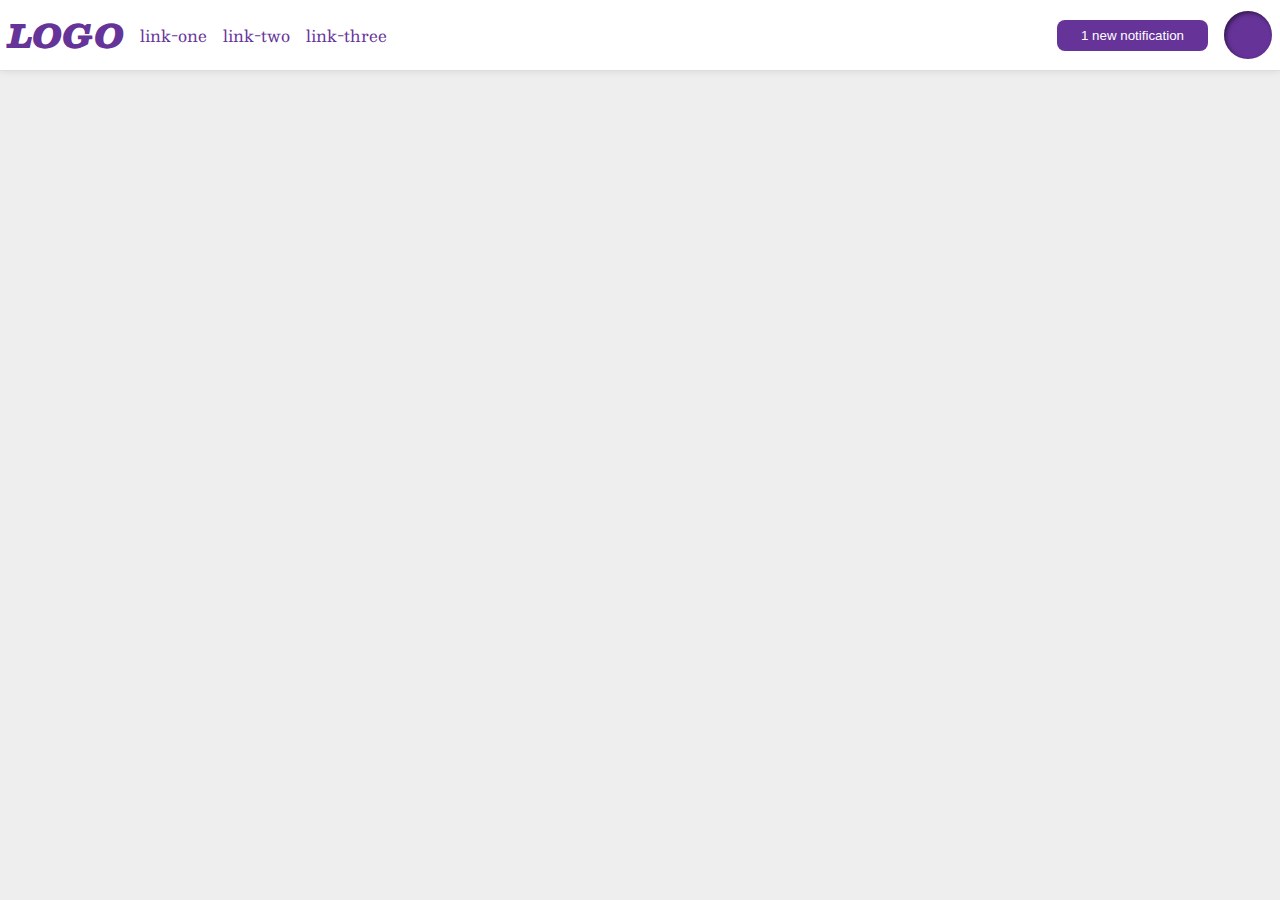
<file: flex/03-flex-header-2/index.html>
<!DOCTYPE html>
<html lang="en">

<head>
  <meta charset="UTF-8">
  <meta http-equiv="X-UA-Compatible" content="IE=edge">
  <meta name="viewport" content="width=device-width, initial-scale=1.0">
  <title>Flex Header 2</title>
  <link rel="stylesheet" href="style.css">
</head>

<body>
  <div class="header">
    <div class="left">
      <div class="logo">
        LOGO
      </div>
      <ul class="links">
        <li><a href="google.com">link-one</a></li>
        <li><a href="google.com">link-two</a></li>
        <li><a href="google.com">link-three</a></li>
      </ul>
    </div>
    <div class="right">
      <button class="notifications">
        1 new notification
      </button>
      <div class="profile-image"></div>
    </div>
  </div>
</body>

</html>
</file>
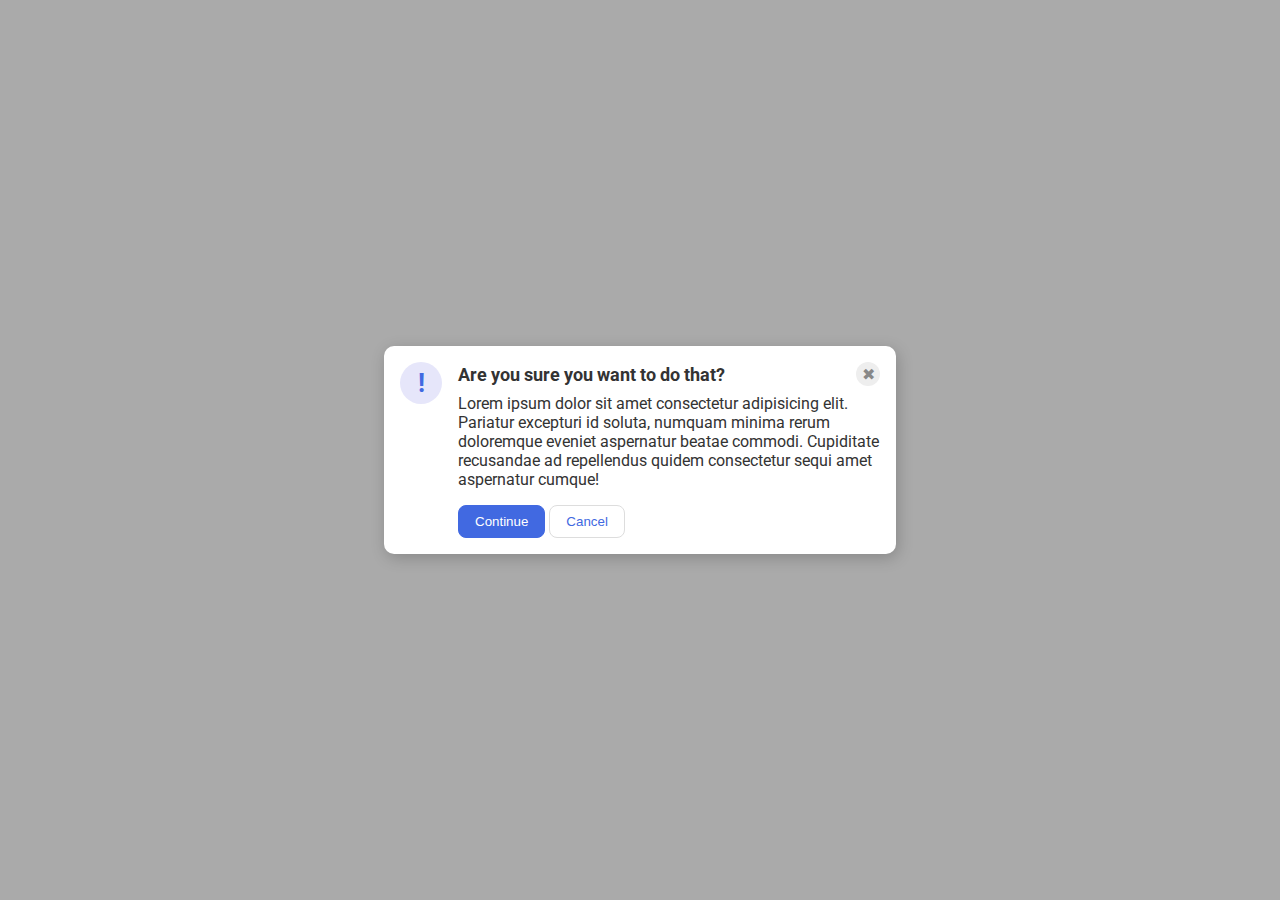
<file: flex/05-flex-modal/index.html>
<!DOCTYPE html>
<html lang="en">

<head>
  <meta charset="UTF-8">
  <meta http-equiv="X-UA-Compatible" content="IE=edge">
  <meta name="viewport" content="width=device-width, initial-scale=1.0">
  <link rel="stylesheet" href="style.css">
  <title>Modal</title>
</head>

<body>
  <div class="modal">
    <div class="icon">!</div>
    <div class="container">
      <div class="header">Are you sure you want to do that?
        <div class="close-button">✖</div>
      </div>
      <div class="text">Lorem ipsum dolor sit amet consectetur adipisicing elit. Pariatur excepturi id soluta, numquam
        minima rerum doloremque eveniet aspernatur beatae commodi. Cupiditate recusandae ad repellendus quidem
        consectetur
        sequi amet aspernatur cumque!</div>
      <button class="continue">Continue</button>
      <button class="cancel">Cancel</button>
    </div>
  </div>
</body>

</html>
</file>
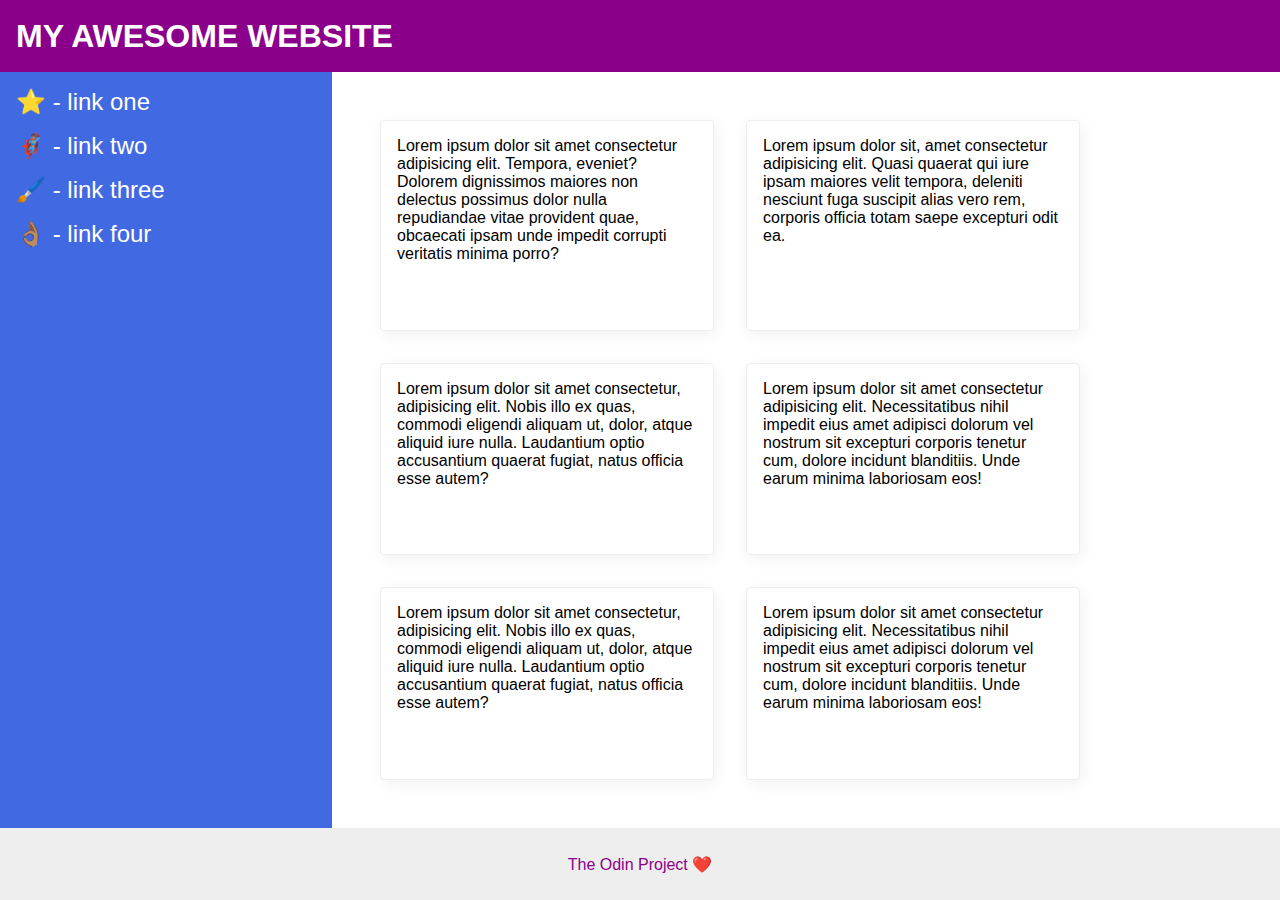
<file: flex/07-flex-layout-2/index.html>
<!DOCTYPE html>
<html lang="en">

<head>
  <meta charset="UTF-8">
  <meta http-equiv="X-UA-Compatible" content="IE=edge">
  <meta name="viewport" content="width=device-width, initial-scale=1.0">
  <title>The Holy Grail</title>
  <link rel="stylesheet" href="style.css">
</head>

<body>
  <div class="header">
    MY AWESOME WEBSITE
  </div>
  <div class="parent-container">
    <div class="sidebar">
      <ul>
        <li><a href="google.com">⭐ - link one</a></li>
        <li><a href="google.com">🦸🏽‍♂️ - link two</a></li>
        <li><a href="google.com">🖌️ - link three</a></li>
        <li><a href="google.com">👌🏽 - link four</a></li>
      </ul>
    </div>
    <div class="container">
      <div class="card">Lorem ipsum dolor sit amet consectetur adipisicing elit. Tempora, eveniet? Dolorem dignissimos
        maiores non delectus possimus dolor nulla repudiandae vitae provident quae, obcaecati ipsam unde impedit
        corrupti
        veritatis minima porro?</div>
      <div class="card">Lorem ipsum dolor sit, amet consectetur adipisicing elit. Quasi quaerat qui iure ipsam maiores
        velit tempora, deleniti nesciunt fuga suscipit alias vero rem, corporis officia totam saepe excepturi odit ea.
      </div>
      <div class="card">Lorem ipsum dolor sit amet consectetur, adipisicing elit. Nobis illo ex quas, commodi eligendi
        aliquam ut, dolor, atque aliquid iure nulla. Laudantium optio accusantium quaerat fugiat, natus officia esse
        autem?</div>
      <div class="card">Lorem ipsum dolor sit amet consectetur adipisicing elit. Necessitatibus nihil impedit eius amet
        adipisci dolorum vel nostrum sit excepturi corporis tenetur cum, dolore incidunt blanditiis. Unde earum minima
        laboriosam eos!</div>
      <div class="card">Lorem ipsum dolor sit amet consectetur, adipisicing elit. Nobis illo ex quas, commodi eligendi
        aliquam ut, dolor, atque aliquid iure nulla. Laudantium optio accusantium quaerat fugiat, natus officia esse
        autem?</div>
      <div class="card">Lorem ipsum dolor sit amet consectetur adipisicing elit. Necessitatibus nihil impedit eius amet
        adipisci dolorum vel nostrum sit excepturi corporis tenetur cum, dolore incidunt blanditiis. Unde earum minima
        laboriosam eos!</div>
    </div>
  </div>
  <div class="footer">
    The Odin Project ❤️
  </div>
</body>

</html>
</file>
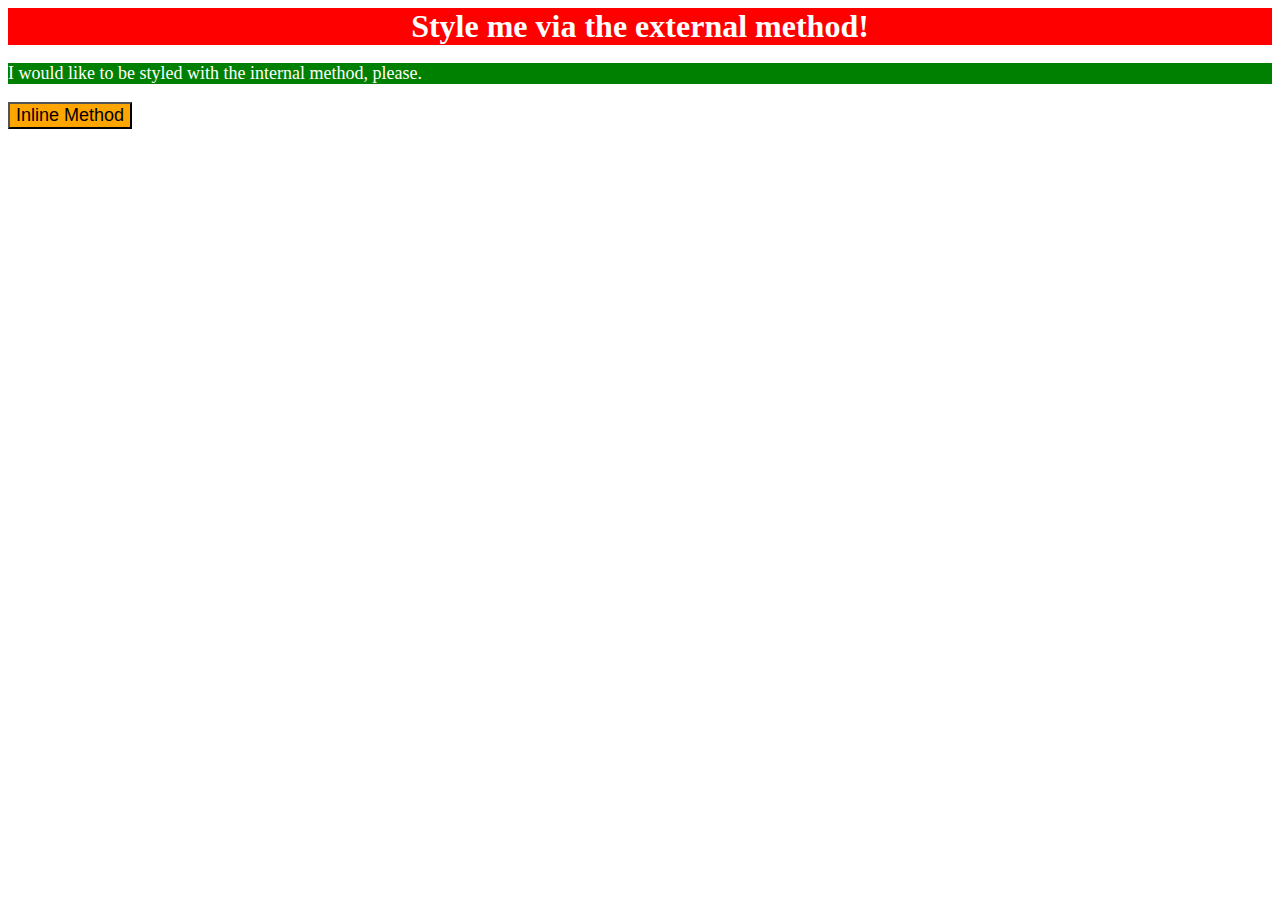
<file: foundations/01-css-methods/index.html>
<!DOCTYPE html>
<html lang="en">

<head>
  <meta charset="UTF-8">
  <meta http-equiv="X-UA-Compatible" content="IE=edge">
  <meta name="viewport" content="width=device-width, initial-scale=1.0">
  <title>Methods for Adding CSS</title>
  <link rel="stylesheet" href="style.css">
  <style>
    p {
      color: white;
      background-color: green;
      font-size: 18px;
    }
  </style>
</head>

<body>
  <div>Style me via the external method!</div>
  <p>I would like to be styled with the internal method, please.</p>
  <button style="background-color: orange; font-size: 18px;">Inline Method</button>
</body>

</html>
</file>
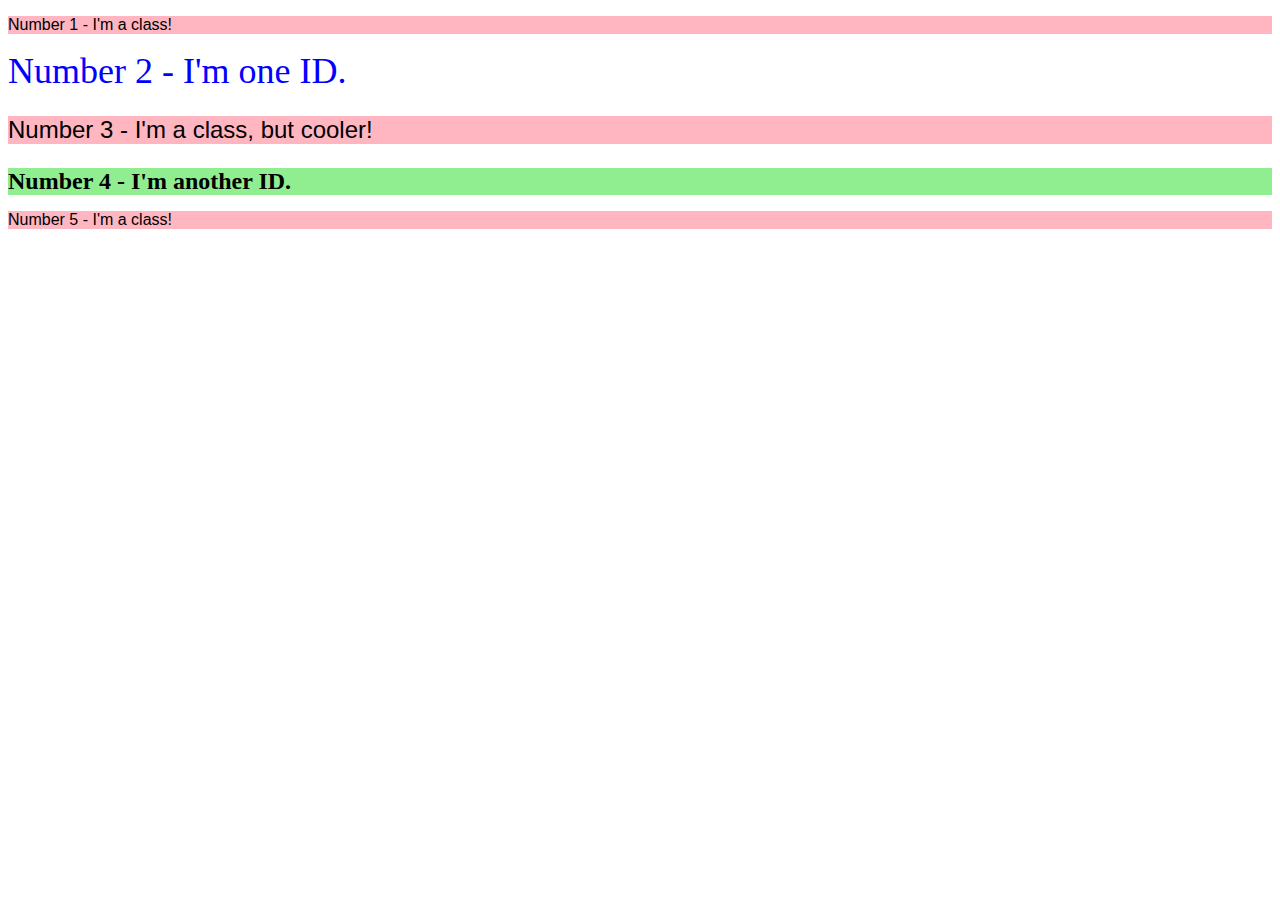
<file: foundations/02-class-id-selectors/index.html>
<!DOCTYPE html>
<html lang="en">

<head>
  <meta charset="UTF-8">
  <meta http-equiv="X-UA-Compatible" content="IE=edge">
  <meta name="viewport" content="width=device-width, initial-scale=1.0">
  <title>Class and ID Selectors</title>
  <link rel="stylesheet" href="style.css">
</head>

<body>
  <p class="odd">Number 1 - I'm a class!</p>
  <div id="firstId">Number 2 - I'm one ID.</div>
  <p class="odd unique">Number 3 - I'm a class, but cooler!</p>
  <div id="secondId">Number 4 - I'm another ID.</div>
  <p class="odd">Number 5 - I'm a class!</p>
</body>

</html>
</file>
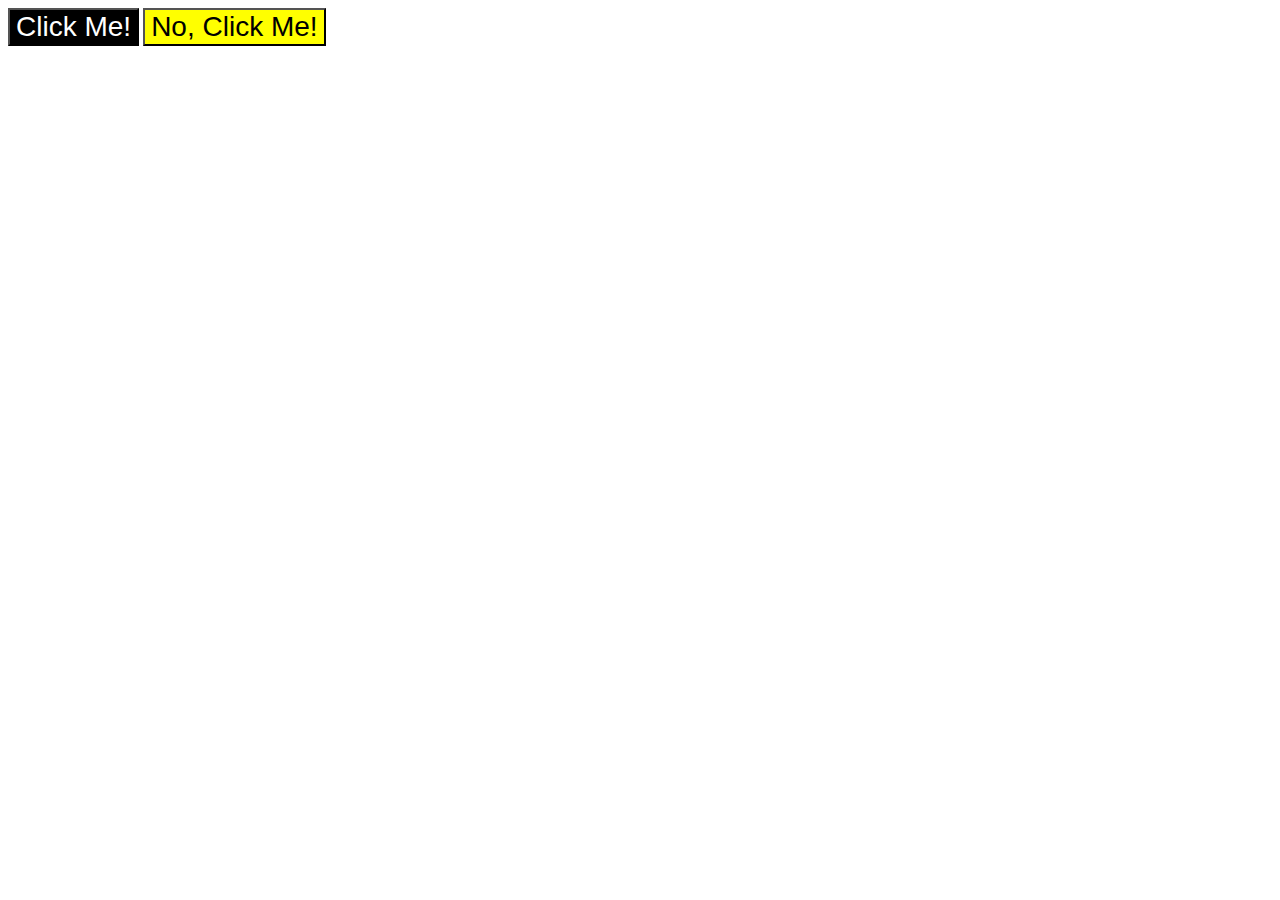
<file: foundations/03-grouping-selectors/index.html>
<!DOCTYPE html>
<html lang="en">

<head>
  <meta charset="UTF-8">
  <meta http-equiv="X-UA-Compatible" content="IE=edge">
  <meta name="viewport" content="width=device-width, initial-scale=1.0">
  <title>Grouping Selectors</title>
  <link rel="stylesheet" href="style.css">
</head>

<body>
  <button class="first">Click Me!</button>
  <button class="second">No, Click Me!</button>
</body>

</html>
</file>
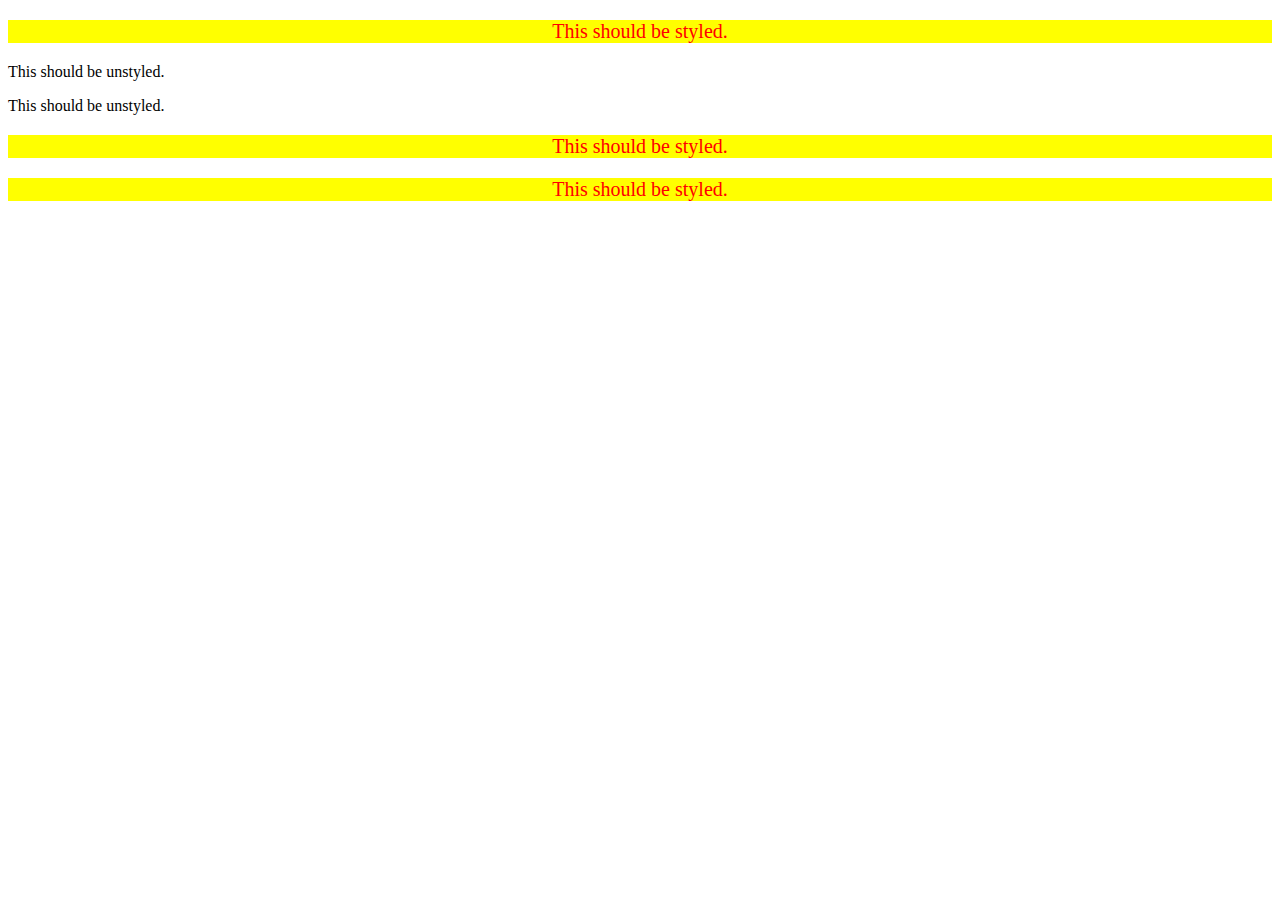
<file: foundations/05-descendant-combinator/index.html>
<!DOCTYPE html>
<html lang="en">

<head>
  <meta charset="UTF-8">
  <meta http-equiv="X-UA-Compatible" content="IE=edge">
  <meta name="viewport" content="width=device-width, initial-scale=1.0">
  <title>Descendant Combinator</title>
  <link rel="stylesheet" href="style.css">
</head>

<body>
  <div class="container">
    <p class="text">This should be styled.</p>
  </div>
  <p class="text">This should be unstyled.</p>
  <p class="text">This should be unstyled.</p>
  <div class="container">
    <p class="text">This should be styled.</p>
    <p class="text">This should be styled.</p>
  </div>
</body>

</html>
</file>
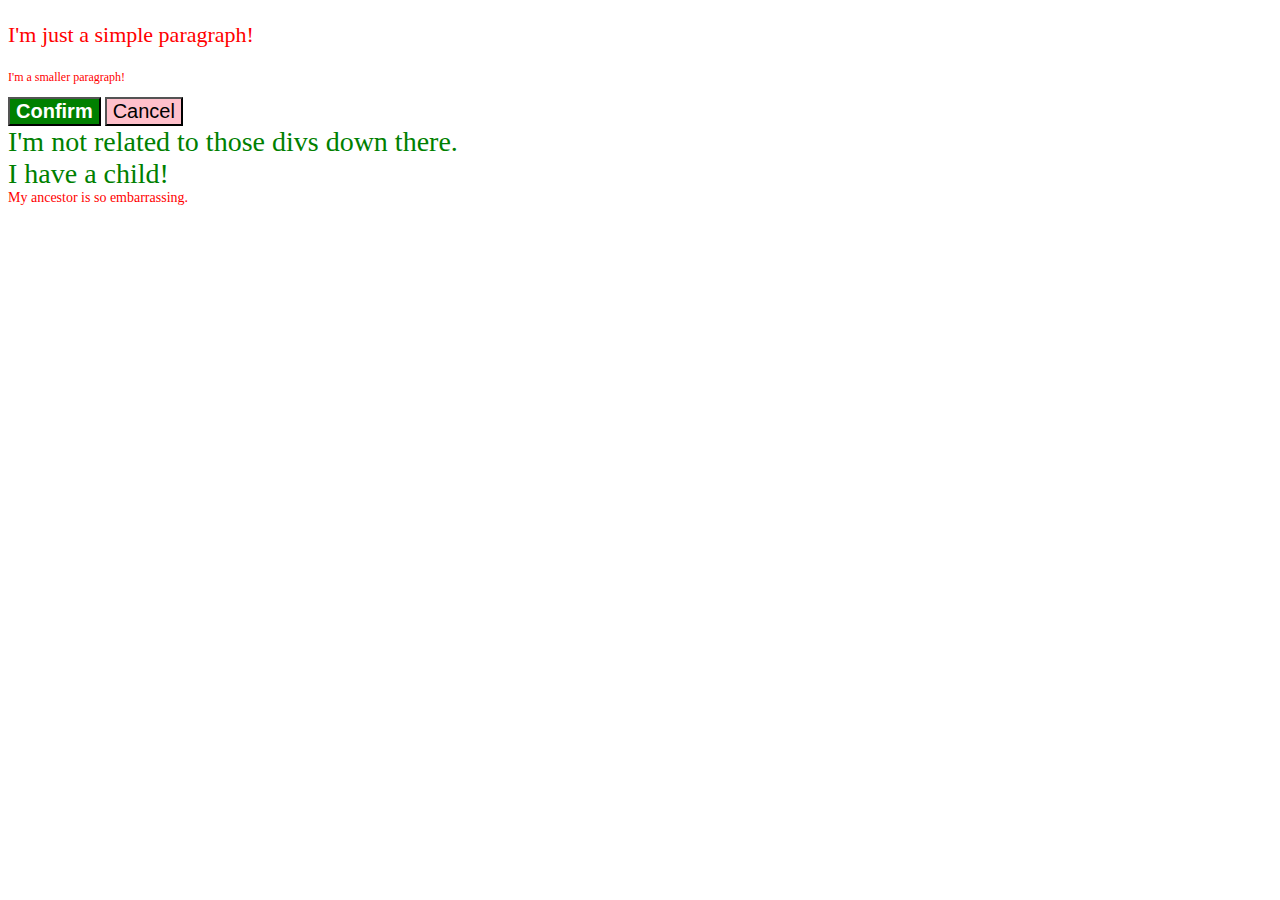
<file: foundations/06-cascade-fix/index.html>
<!DOCTYPE html>
<html lang="en">

<head>
  <meta charset="UTF-8">
  <meta http-equiv="X-UA-Compatible" content="IE=edge">
  <meta name="viewport" content="width=device-width, initial-scale=1.0">
  <title>Fix the Cascade</title>
  <link rel="stylesheet" href="style.css">
</head>

<body>
  <p class="para">I'm just a simple paragraph!</p>
  <p class="para small-para">I'm a smaller paragraph!</p>

  <button id="confirm-button" class="button confirm">Confirm</button>
  <button id="cancel-button" class="button cancel">Cancel</button>

  <div class="text">I'm not related to those divs down there.</div>
  <div class="text">I have a child!
    <div class="text child">My ancestor is so embarrassing.</div>
  </div>
</body>

</html>
</file>
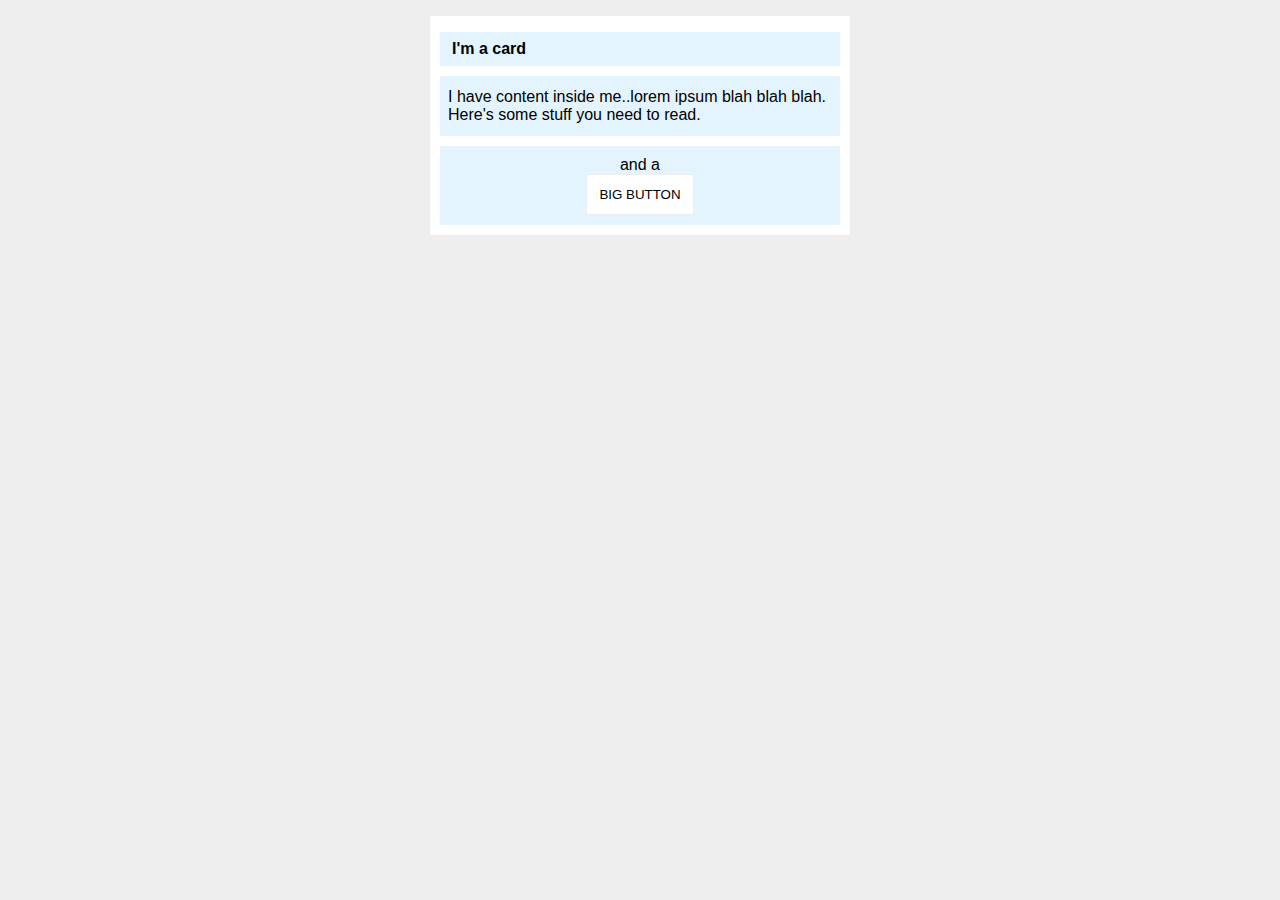
<file: margin-and-padding/margin-and-padding-2/index.html>
<!DOCTYPE html>
<html lang="en">

<head>
  <meta charset="UTF-8">
  <meta http-equiv="X-UA-Compatible" content="IE=edge">
  <meta name="viewport" content="width=device-width, initial-scale=1.0">
  <title>Margin and Padding exercise 2</title>
  <link rel="stylesheet" href="style.css">
</head>

<body>
  <div class="card">
    <h1 class="title">I'm a card</h1>
    <div class="content">I have content inside me..lorem ipsum blah blah blah. Here's some stuff you need to read.</div>
    <div class="button-container">and a <button>BIG BUTTON</button></div>
  </div>
</body>

</html>
</file>
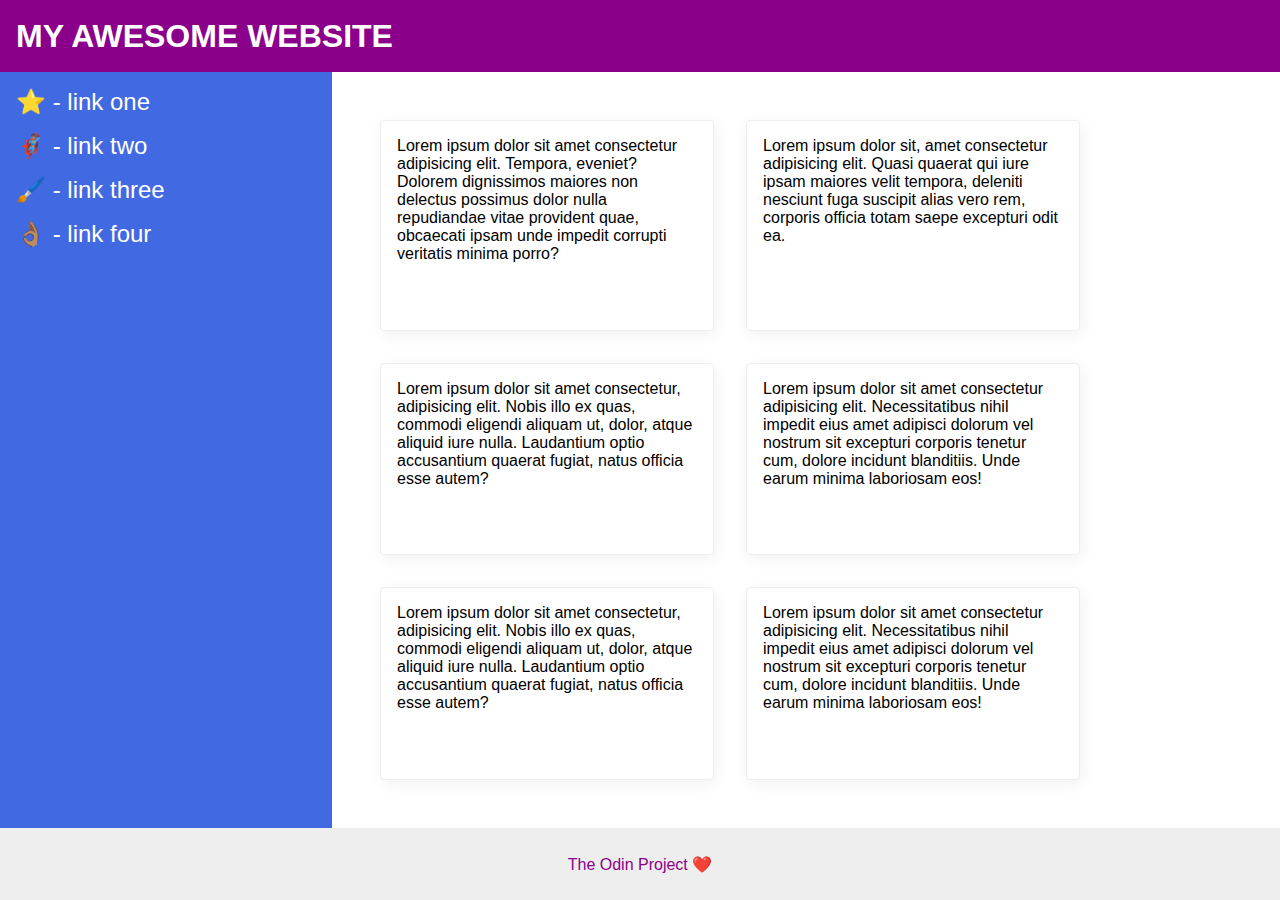
<file: flex/07-flex-layout-2/solution/solution.html>
<!DOCTYPE html>
<html lang="en">

<head>
  <meta charset="UTF-8">
  <meta http-equiv="X-UA-Compatible" content="IE=edge">
  <meta name="viewport" content="width=device-width, initial-scale=1.0">
  <title>The Holy Grail</title>
  <link rel="stylesheet" href="solution.css">
</head>

<body>
  <div class="header">
    MY AWESOME WEBSITE
  </div>
  <div class="body">
    <div class="sidebar">
      <ul>
        <li><a href="google.com">⭐ - link one</a></li>
        <li><a href="google.com">🦸🏽‍♂️ - link two</a></li>
        <li><a href="google.com">🖌️ - link three</a></li>
        <li><a href="google.com">👌🏽 - link four</a></li>
      </ul>
    </div>
    <div class="container">
      <div class="card">Lorem ipsum dolor sit amet consectetur adipisicing elit. Tempora, eveniet? Dolorem dignissimos
        maiores non delectus possimus dolor nulla repudiandae vitae provident quae, obcaecati ipsam unde impedit
        corrupti veritatis minima porro?</div>
      <div class="card">Lorem ipsum dolor sit, amet consectetur adipisicing elit. Quasi quaerat qui iure ipsam maiores
        velit tempora, deleniti nesciunt fuga suscipit alias vero rem, corporis officia totam saepe excepturi odit ea.
      </div>
      <div class="card">Lorem ipsum dolor sit amet consectetur, adipisicing elit. Nobis illo ex quas, commodi eligendi
        aliquam ut, dolor, atque aliquid iure nulla. Laudantium optio accusantium quaerat fugiat, natus officia esse
        autem?</div>
      <div class="card">Lorem ipsum dolor sit amet consectetur adipisicing elit. Necessitatibus nihil impedit eius amet
        adipisci dolorum vel nostrum sit excepturi corporis tenetur cum, dolore incidunt blanditiis. Unde earum minima
        laboriosam eos!</div>
      <div class="card">Lorem ipsum dolor sit amet consectetur, adipisicing elit. Nobis illo ex quas, commodi eligendi
        aliquam ut, dolor, atque aliquid iure nulla. Laudantium optio accusantium quaerat fugiat, natus officia esse
        autem?</div>
      <div class="card">Lorem ipsum dolor sit amet consectetur adipisicing elit. Necessitatibus nihil impedit eius amet
        adipisci dolorum vel nostrum sit excepturi corporis tenetur cum, dolore incidunt blanditiis. Unde earum minima
        laboriosam eos!</div>
    </div>
  </div>
  <div class="footer">
    The Odin Project ❤️
  </div>
</body>

</html>
</file>
<file: flex/03-flex-header-2/style.css>
/* this is some magical font-importing.  
you'll learn about it later. */
@import url('https://fonts.googleapis.com/css2?family=Besley:ital,wght@0,400;1,900&display=swap');

body {
  margin: 0;
  background: #eee;
  font-family: Besley, serif;
}

.header {
  background: white;
  border-bottom: 1px solid #ddd;
  box-shadow: 0 0 8px rgba(0,0,0,.1);
}

.profile-image {
  background: rebeccapurple;
  box-shadow: inset 2px 2px 4px rgba(0,0,0,.5);
  border-radius: 50%;
  width: 48px;
  height:  48px;
}

.logo {
  color: rebeccapurple;
  font-size: 32px;
  font-weight: 900;
  font-style: italic;
}

button {
  border: none;
  border-radius: 8px;
  background: rebeccapurple;
  color: white;
  padding: 8px 24px;
}

a {
  /* this removes the line under our links */
  text-decoration: none;
  color: rebeccapurple;
}

ul {
  list-style-type: none;
}

/* changes */

.header {
  display: flex;
  justify-content: space-between;
  align-items: center;
  padding: 8px ;
}

ul {
   display: flex;
   margin: 0;
  padding: 0;
  gap: 16px;
}

.left, .right{
display: flex;
align-items: center;
gap: 16px;
}
</file>
<file: flex/05-flex-modal/style.css>
@import url('https://fonts.googleapis.com/css2?family=Roboto:wght@400;700&display=swap');

html, body {
  height: 100%;
}

body {
  font-family: Roboto, sans-serif;
  margin: 0;
  background: #aaa;
  color: #333;
  /* I'll give you this one for free lol */
  display: flex;
  align-items: center;
  justify-content: center;
}

.modal {
  background: white;
  width: 480px;
  border-radius: 10px;
  box-shadow: 2px 4px 16px rgba(0,0,0,.2);
}

.icon {
  color: royalblue;
  font-size: 26px;
  font-weight: 700;
  background: lavender;
  width: 42px;
  height: 42px;
  border-radius: 50%;
  display: flex;
  align-items: center;
  justify-content: center;
}

.close-button {
  background: #eee;
  border-radius: 50%;
  color: #888;
  font-weight: 400;
  font-size: 16px;
  height: 24px;
  width: 24px;
  display: flex;
  align-items: center;
  justify-content: center;
}

button {
  padding: 8px 16px;
  border-radius: 8px;
}

button.continue {
  background: royalblue;
  border: 1px solid royalblue;
  color: white;
}

button.cancel {
  background: white;
  border: 1px solid #ddd;
  color: royalblue;
}

/* changes */

.modal {
  display: flex;
  gap: 16px;
  padding: 16px;
}

.header{
  display: flex;
  align-items: center;
  justify-content: space-between;
  font-weight: 700;
  font-size: 18px;
  margin-bottom: 8px;
}
 
.icon {
  flex-shrink: 0;
} 
.text{
  margin-bottom: 16px ;
}
</file>
<file: flex/07-flex-layout-2/style.css>
body {
  font-family: -apple-system, BlinkMacSystemFont, 'Segoe UI', Roboto, Oxygen, Ubuntu, Cantarell, 'Open Sans', 'Helvetica Neue', sans-serif;
  margin: 0;
  min-height: 100vh;
}

.header {
  height: 72px;
  background: darkmagenta;
  color: white;
}

.footer {
  height: 72px;
  background: #eee;
  color: darkmagenta;
}

.sidebar {
  width: 300px;
  background: royalblue;
}

.card {
  border: 1px solid #eee;
  box-shadow: 2px 4px 16px rgba(0,0,0,.06);
  border-radius: 4px;
}

/* changes */

body {
  display: flex;
  flex-direction: column;
}

.header {
  display: flex;
  align-items: center;
  padding: 0 16px;
  font-size: 32px;
  font-weight: 900;
}

.parent-container{
    display: flex;
    flex: 1;
}

.sidebar {
  flex-shrink: 0;
  padding: 16px;
}

ul {
  list-style-type: none;
  margin: 0;
  padding: 0;
}

li {
  margin-bottom: 16px;
}

a {
  color: white;
  text-decoration: none;
  font-size: 24px;
}

.container {
  display: flex;
  flex-wrap: wrap;
  padding: 32px;
}

.card {
  padding: 16px;
  margin: 16px;
  width: 300px;
}

.footer {
 display: flex;
  align-items: center;
  justify-content: center;
}
</file>
<file: foundations/01-css-methods/style.css>
div{
    color: white;
    background-color: red;
    font-size: 32px;
    text-align: center;
    font-weight: bold;
}
</file>
<file: foundations/02-class-id-selectors/style.css>
.odd{
    background-color: #ffb6c1;
    font-family: Verdana,sans-serif;
}
.unique{
    font-size: 24px;
}
#firstId{
    color: #0000ff;
    font-size: 36px;
}
#secondId{
    background-color:#90ee90;
    font-size: 24px;
    font-weight: bold;
}
</file>
<file: foundations/03-grouping-selectors/style.css>
.first{
    color: white;
    background-color: black;
}
.second{
    background-color: yellow;
}
.first,
.second{
    font-size: 28px;
    font-family: 'Helvetica','Times New Roman',sans-serif;
}
</file>
<file: foundations/05-descendant-combinator/style.css>
/* div>p{
    background-color:yellow ;
    color: red;
    font-size: 20px;
    text-align: center;
} */
.container .text{
    background-color:yellow ;
    color: red;
    font-size: 20px;
    text-align: center;
}
</file>
<file: foundations/06-cascade-fix/style.css>
.para {
  font-size: 22px;
}
.small-para {
  font-size: 12px;
}
.para,
.small-para {
  color: hsl(0, 100%, 50%);
}
#confirm-button {
  background: green;
  color: white;
  font-size: 20px;
  font-weight: bold;
} 

#cancel-button {
  background-color: #ffc0cb;
  color: black;
  font-size: 20px;
}

div.text {
  color: green;
  font-size: 28px;
}
div.child {
  color: red;
  font-size: 14px;
}
</file>
<file: margin-and-padding/margin-and-padding-2/style.css>
body {
  background: #eee;
  font-family: sans-serif;
}

.card {
  width: 400px;
  background: #fff;
  margin: 16px auto;
  padding: 10px;
}

.title {
  background: #e3f4ff;
  margin: 6px 0;
padding: 8px 12px;
font-size: 16px;
}

.content {
  background: #e3f4ff;
  margin-top: 10px;
  padding: 12px 8px;
}

.button-container {
  background: #e3f4ff;
  margin-top: 10px;
  text-align: center;
  padding: 10px 0 ;
}

button {
  background: white;
  border: 1px solid #eee;
  display: block;
  padding: 12px;
  margin: auto;
}
</file>
<file: flex/07-flex-layout-2/solution/solution.css>
body {
  font-family: -apple-system, BlinkMacSystemFont, 'Segoe UI', Roboto, Oxygen, Ubuntu, Cantarell, 'Open Sans', 'Helvetica Neue', sans-serif;
  margin: 0;
  min-height: 100vh;
}

.header {
  height: 72px;
  background: darkmagenta;
  color: white;
}

.footer {
  height: 72px;
  background: #eee;
  color: darkmagenta;
}

.sidebar {
  width: 300px;
  background: royalblue;
}

.card {
  border: 1px solid #eee;
  box-shadow: 2px 4px 16px rgba(0,0,0,.06);
  border-radius: 4px;
}

/* SOLUTION */

body {
  display: flex;
  flex-direction: column;
}

.header {
  display: flex;
  align-items: center;
  padding: 0 16px;
  font-size: 32px;
  font-weight: 900;
}

.body {
  display: flex;
  flex: 1;
}

.sidebar {
  flex-shrink: 0;
  padding: 16px;
}

ul {
  list-style-type: none;
  margin: 0;
  padding: 0;
}

li {
  margin-bottom: 16px;
}

a {
  color: white;
  text-decoration: none;
  font-size: 24px;
}

.container {
  display: flex;
  flex-wrap: wrap;
  padding: 32px;
}

.card {
  padding: 16px;
  margin: 16px;
  width: 300px;
}

.footer {
  display: flex;
  align-items: center;
  justify-content: center;
}
</file>
